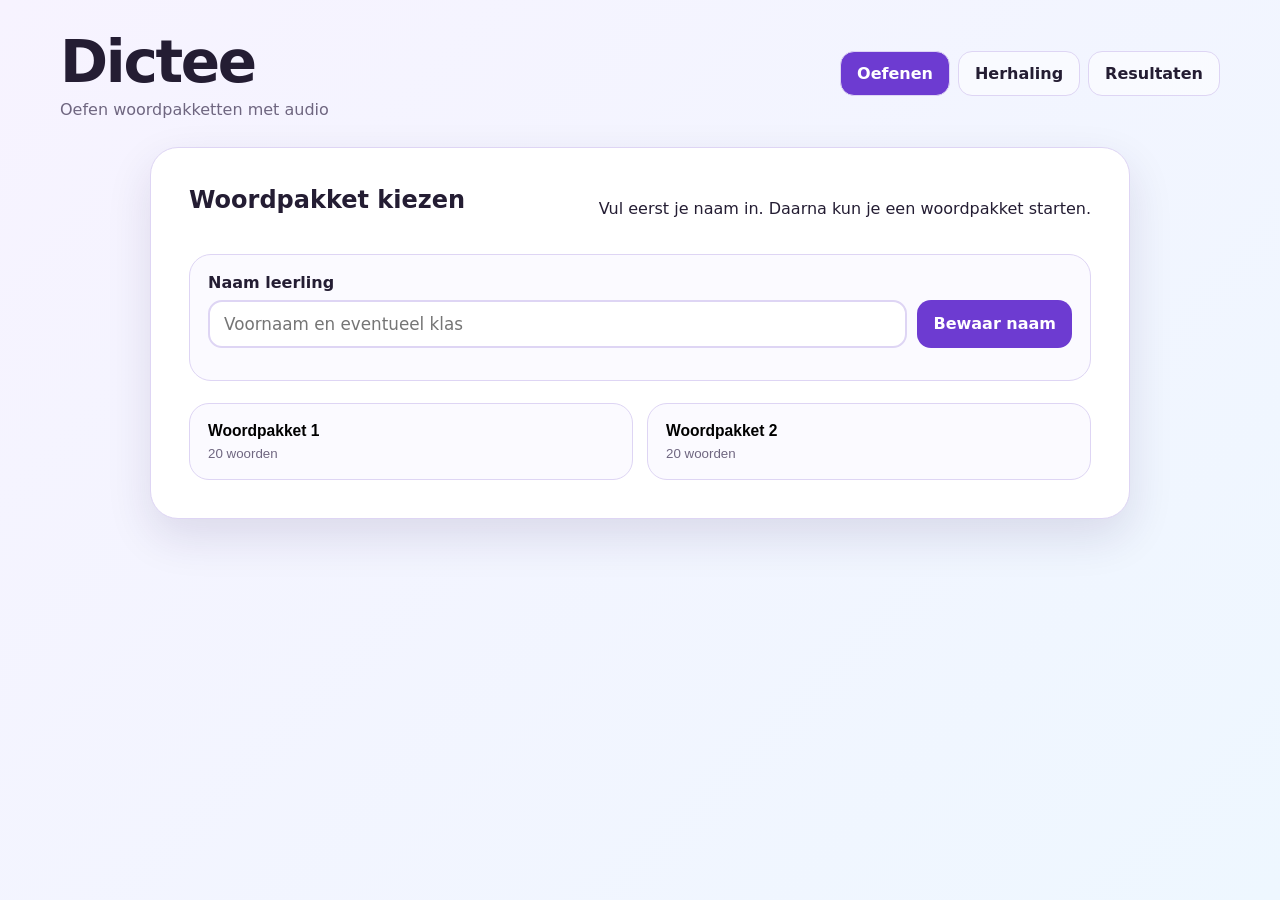
<file: index.html>
<!doctype html>
<html lang="nl">
<head>
  <meta charset="utf-8" />
  <meta name="viewport" content="width=device-width, initial-scale=1" />
  <title>Dictee oefenen</title>
  <link rel="stylesheet" href="css/style.css" />
</head>
<body>
  <header class="site-header">
    <div>
      <h1>Dictee</h1>
      <p id="subtitle">Oefen woordpakketten met audio</p>
    </div>
    <nav id="mainNav" aria-label="Navigatie">
      <button class="nav-button active" data-view="practice">Oefenen</button>
      <button class="nav-button" data-view="repeat">Herhaling</button>
      <button class="nav-button" data-view="results">Resultaten</button>
    </nav>
  </header>

  <main class="container">
    <section id="adminView" class="card hidden"></section>

    <section id="practiceView" class="card view">
      <div class="view-title">
        <h2>Woordpakket kiezen</h2>
        <p>Vul eerst je naam in. Daarna kun je een woordpakket starten.</p>
      </div>

      <div id="studentPanel" class="student-panel">
        <label for="studentNameInput">Naam leerling</label>
        <div class="student-row">
          <input id="studentNameInput" type="text" autocomplete="name" placeholder="Voornaam en eventueel klas" />
          <button id="saveNameButton" class="primary-button" type="button">Bewaar naam</button>
        </div>
        <p id="studentNameStatus" class="hint"></p>
      </div>

      <div id="packageGrid" class="package-grid"></div>
    </section>

    <section id="dictationView" class="card view hidden">
      <div class="dictation-top">
        <button id="backButton" class="secondary-button" type="button">Terug</button>
        <div>
          <h2 id="dictationTitle">Woordpakket</h2>
          <p id="progressText">Woord 1 van 20</p>
        </div>
      </div>

      <div class="audio-panel">
        <button id="playButton" class="primary-button large" type="button">Beluister woord</button>
        <p class="hint">Tip: druk op Enter om te controleren. Is het juist, druk nog eens op Enter voor het volgende woord.</p>
      </div>

      <label class="answer-label" for="answerInput">Typ het woord</label>
      <input id="answerInput" class="answer-input" type="text" autocomplete="off" spellcheck="false" />

      <div class="button-row">
        <button id="checkButton" class="primary-button" type="button">Controleer</button>
        <button id="nextButton" class="secondary-button" type="button" disabled>Volgend woord</button>
        <button id="showWordButton" class="quiet-button" type="button">Toon woord</button>
      </div>

      <div id="feedback" class="feedback" role="status"></div>
      <div id="shownWord" class="shown-word hidden"></div>
    </section>

    <section id="finishView" class="card view hidden">
      <h2>Klaar</h2>
      <p id="scoreText" class="score-text">Score: 0/20</p>
      <div id="mistakeSummary" class="mistake-summary"></div>
      <div class="button-row centered">
        <button id="repeatMistakesButton" class="primary-button" type="button">Herhaling</button>
        <button id="newPracticeButton" class="secondary-button" type="button">Nieuw dictee</button>
      </div>
    </section>

    <section id="repeatView" class="card view hidden">
      <h2>Herhaling</h2>
      <p id="repeatInfo">Hier verschijnen woorden die bij de eerste poging fout waren.</p>
      <div class="button-row centered">
        <button id="startRepeatButton" class="primary-button" type="button">Start herhaling</button>
      </div>
    </section>

    <section id="resultsView" class="card view hidden">
      <h2>Resultaten</h2>
      <div id="resultsList"></div>
      <button id="clearResultsButton" class="quiet-button danger" type="button">Resultaten wissen</button>
    </section>
  </main>

  <script type="module" src="js/app.js"></script>
<script>
(function () {
  const key = 'dicteeResults';

  function getResults() {
    try { return JSON.parse(localStorage.getItem(key) || '[]'); }
    catch { return []; }
  }

  function esc(value) {
    return String(value || '').replace(/[&<>"']/g, c => ({
      '&': '&amp;', '<': '&lt;', '>': '&gt;', '"': '&quot;', "'": '&#039;'
    }[c]));
  }

  function renderTeacherResults() {
    const admin = document.getElementById('adminView');
    if (!admin || admin.classList.contains('hidden') || document.getElementById('teacherResultsBox')) return;

    const results = getResults();
    const box = document.createElement('div');
    box.id = 'teacherResultsBox';
    box.className = 'admin-help';
    box.innerHTML = '<h3>Overzicht leerlingen</h3>';

    if (!results.length) {
      box.innerHTML += '<p>Nog geen oefenresultaten op dit toestel.</p>';
      admin.appendChild(box);
      return;
    }

    const groups = {};
    results.forEach(r => {
      const name = r.studentName || 'Onbekende leerling';
      groups[name] = groups[name] || [];
      groups[name].push(r);
    });

    box.innerHTML += Object.entries(groups).map(([name, items]) => {
      const rows = items.map(r => {
        const date = new Date(r.date).toLocaleString('nl-BE', { dateStyle: 'short', timeStyle: 'short' });
        return `<li><strong>${esc(r.packageTitle)}</strong><br>Score: ${r.score}/${r.total}<br><span>${date}</span></li>`;
      }).join('');

      return `
        <div class="result-item">
          <h3>${esc(name)}</h3>
          <p>${items.length} oefenbeurt${items.length === 1 ? '' : 'en'}</p>
          <ul class="results-list">${rows}</ul>
        </div>
      `;
    }).join('');

    admin.appendChild(box);
  }

  if (new URLSearchParams(location.search).get('admin') === '1') {
    const timer = setInterval(renderTeacherResults, 200);
    setTimeout(() => clearInterval(timer), 5000);
  }
})();
</script>
</body>
</html>
</file>
<file: css/style.css>
:root {
  --bg: #f7f3ff;
  --card: #ffffff;
  --text: #241d33;
  --muted: #6f6680;
  --primary: #6d3bd1;
  --primary-dark: #4c239e;
  --secondary: #eee7ff;
  --border: #ded5f4;
  --success: #177245;
  --error: #b3261e;
  --warning: #8b5e00;
  --shadow: 0 18px 45px rgba(42, 28, 82, 0.12);
}

* { box-sizing: border-box; }

body {
  margin: 0;
  min-height: 100vh;
  font-family: system-ui, -apple-system, BlinkMacSystemFont, "Segoe UI", sans-serif;
  color: var(--text);
  background: linear-gradient(135deg, #f7f3ff 0%, #eef7ff 100%);
}

.site-header {
  display: flex;
  gap: 20px;
  justify-content: space-between;
  align-items: center;
  padding: 28px min(6vw, 60px);
}

h1, h2, h3, p { margin-top: 0; }

h1 {
  margin-bottom: 4px;
  font-size: clamp(34px, 5vw, 58px);
  letter-spacing: -0.04em;
}

#subtitle { color: var(--muted); margin-bottom: 0; }

#mainNav {
  display: flex;
  gap: 8px;
  flex-wrap: wrap;
  justify-content: flex-end;
}

.nav-button, .primary-button, .secondary-button, .quiet-button {
  border: 0;
  border-radius: 14px;
  padding: 12px 16px;
  font: inherit;
  font-weight: 700;
  cursor: pointer;
}

.nav-button {
  background: rgba(255,255,255,0.55);
  color: var(--text);
  border: 1px solid var(--border);
}

.nav-button.active { background: var(--primary); color: white; }

.container {
  width: min(980px, calc(100% - 28px));
  margin: 0 auto 48px;
}

.card {
  background: var(--card);
  border: 1px solid var(--border);
  border-radius: 28px;
  padding: clamp(22px, 4vw, 38px);
  box-shadow: var(--shadow);
}

.hidden { display: none !important; }

.view-title {
  display: flex;
  align-items: end;
  justify-content: space-between;
  gap: 16px;
  margin-bottom: 20px;
}

.package-grid {
  display: grid;
  grid-template-columns: repeat(auto-fit, minmax(180px, 1fr));
  gap: 14px;
}

.package-card {
  text-align: left;
  border: 1px solid var(--border);
  background: #fbfaff;
  border-radius: 20px;
  padding: 18px;
  cursor: pointer;
  transition: transform .15s ease, box-shadow .15s ease;
}

.package-card:hover {
  transform: translateY(-2px);
  box-shadow: 0 10px 25px rgba(42, 28, 82, 0.1);
}

.package-card h3 { margin-bottom: 6px; }
.package-card p { color: var(--muted); margin-bottom: 0; }
.package-card.locked { opacity: .45; cursor: not-allowed; }

.dictation-top {
  display: flex;
  align-items: center;
  gap: 18px;
  margin-bottom: 24px;
}

.audio-panel {
  border: 1px solid var(--border);
  background: #fbfaff;
  border-radius: 22px;
  padding: 22px;
  text-align: center;
  margin-bottom: 22px;
}

.primary-button { background: var(--primary); color: white; }
.primary-button:hover { background: var(--primary-dark); }
.primary-button:disabled, .secondary-button:disabled { opacity: .45; cursor: not-allowed; }
.secondary-button { background: var(--secondary); color: var(--primary-dark); }
.quiet-button { background: transparent; color: var(--primary-dark); text-decoration: underline; }
.danger { color: var(--error); }
.large { font-size: 1.15rem; padding: 16px 22px; }
.hint { color: var(--muted); margin: 14px 0 0; }

.answer-label {
  display: block;
  margin-bottom: 8px;
  font-weight: 800;
}

.answer-input {
  width: 100%;
  border: 2px solid var(--border);
  border-radius: 18px;
  padding: 16px 18px;
  font-size: clamp(22px, 4vw, 34px);
  outline: none;
}

.answer-input:focus { border-color: var(--primary); }

.button-row {
  display: flex;
  gap: 10px;
  flex-wrap: wrap;
  margin-top: 16px;
}
.centered { justify-content: center; }

.feedback {
  min-height: 36px;
  margin-top: 20px;
  font-weight: 800;
  font-size: 1.15rem;
}
.feedback.success { color: var(--success); }
.feedback.error { color: var(--error); }
.feedback.info { color: var(--warning); }

.shown-word {
  border: 1px dashed var(--primary);
  background: #f4efff;
  border-radius: 16px;
  padding: 14px;
  font-weight: 800;
  font-size: 1.2rem;
}

.score-text {
  font-size: clamp(34px, 6vw, 64px);
  font-weight: 900;
  color: var(--primary-dark);
  margin: 18px 0;
}

.mistake-summary ul, .results-list, .admin-list { padding-left: 0; list-style: none; }
.mistake-summary li, .result-item, .admin-row {
  border: 1px solid var(--border);
  border-radius: 16px;
  padding: 12px 14px;
  margin-bottom: 10px;
  background: #fbfaff;
}

.admin-top {
  display: flex;
  justify-content: space-between;
  gap: 16px;
  align-items: center;
  margin-bottom: 22px;
}

.admin-row {
  display: flex;
  align-items: center;
  justify-content: space-between;
  gap: 16px;
}

.admin-row label {
  display: flex;
  align-items: center;
  gap: 12px;
  font-weight: 800;
}

.admin-row input { width: 22px; height: 22px; }

.copy-box {
  width: 100%;
  border: 1px solid var(--border);
  border-radius: 14px;
  padding: 12px;
  background: #fbfaff;
  word-break: break-all;
  margin-top: 12px;
}

@media (max-width: 760px) {
  .site-header { align-items: flex-start; flex-direction: column; }
  #mainNav { justify-content: flex-start; }
  .dictation-top { align-items: flex-start; flex-direction: column; }
}

.student-panel {
  border: 1px solid var(--border);
  background: #fbfaff;
  border-radius: 22px;
  padding: 18px;
  margin-bottom: 22px;
}

.student-panel label {
  display: block;
  font-weight: 800;
  margin-bottom: 8px;
}

.student-row {
  display: flex;
  gap: 10px;
  flex-wrap: wrap;
}

.student-row input {
  flex: 1 1 260px;
  border: 2px solid var(--border);
  border-radius: 14px;
  padding: 12px 14px;
  font: inherit;
  font-size: 1.05rem;
}

.admin-help {
  border: 1px solid var(--border);
  background: #fbfaff;
  border-radius: 18px;
  padding: 16px;
  margin-top: 18px;
}
</file>
